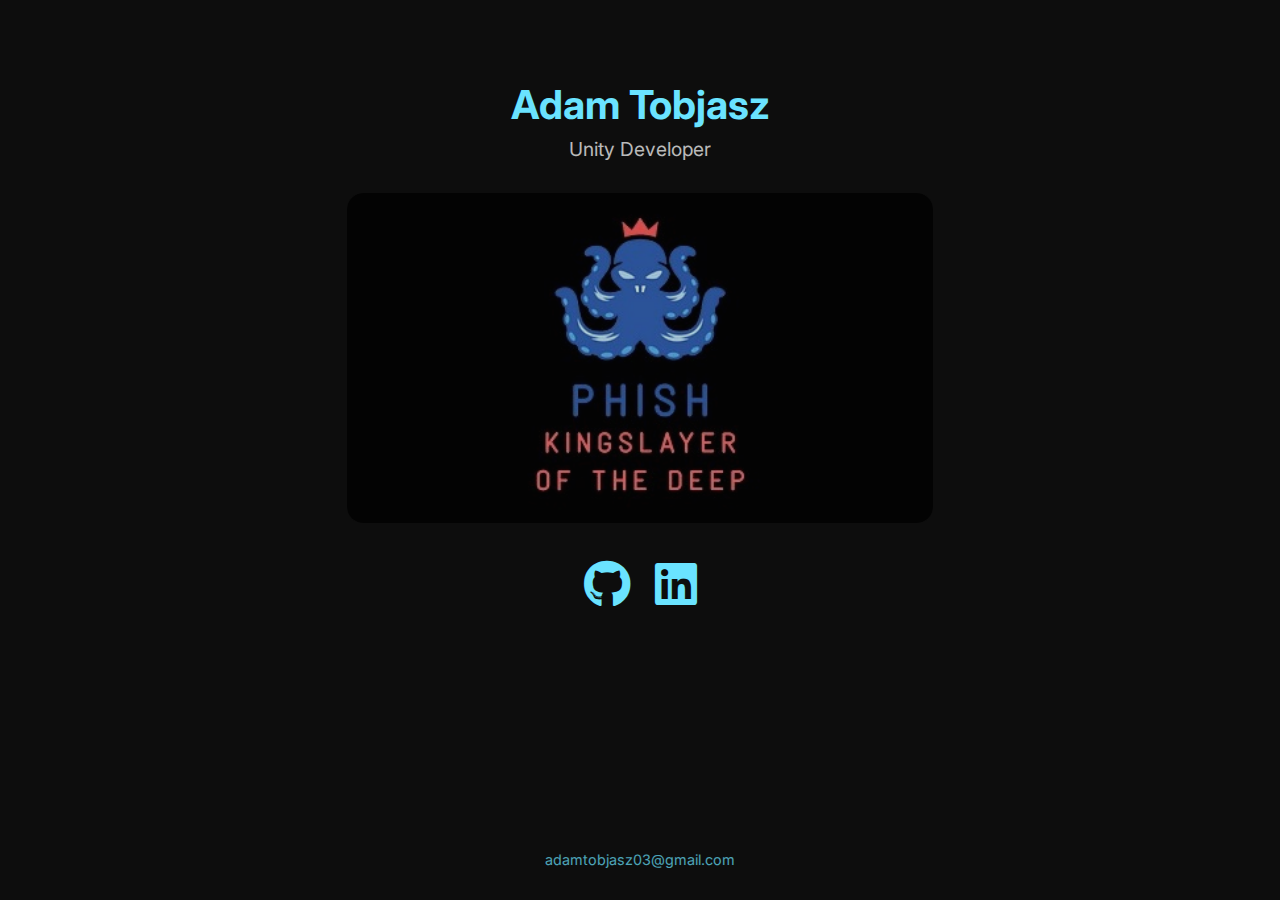
<file: index.html>
<!DOCTYPE html>
<html lang="pl">
<head>
    <meta charset="UTF-8">
    <meta name="viewport" content="width=device-width, initial-scale=1.0">
    <title>Adam Tobjasz – Portfolio</title>
    <link rel="stylesheet" href="styles/style.css">
    <link rel="stylesheet" href="https://cdnjs.cloudflare.com/ajax/libs/font-awesome/6.5.0/css/all.min.css">

</head>

<body>
<header>
    <h1><span class="accent">Adam Tobjasz</span></h1>
    <p class="subtitle">Unity Developer</p>
</header>

<main>
    <section class="projects">
        <a href="projekt1.html" class="project-card">
            <img src="images/phish.jpg" alt="Phish">
            <div class="overlay">
                <h2>Phish</h2>
                <p>Dynamiczny FPS na silniku Unity</p>
            </div>
        </a>
        <!--
        <div class="project-card placeholder">
            <div class="overlay">
                <h2>Wkrótce</h2>
                <p></p>
            </div>
        </div>
        
        <div class="project-card placeholder">
            <div class="overlay">
                <h2>Wkrótce</h2>
                <p></p>
            </div>
        </div>
        -->
    </section>
    
    <div class="socials">
        <a href="https://github.com/Moniuszk0" target="_blank" title="GitHub">
            <i class="fa-brands fa-github"></i>
        </a>
        <a href="https://www.linkedin.com/in/adamtobjasz" target="_blank" title="LinkedIn">
            <i class="fa-brands fa-linkedin"></i>
        </a>
    </div>
</main>

<footer>
    <p><a href="mailto:adamtobjasz03@gmail.com">adamtobjasz03@gmail.com</a></p>
</footer>
</body>
</html>
</file>
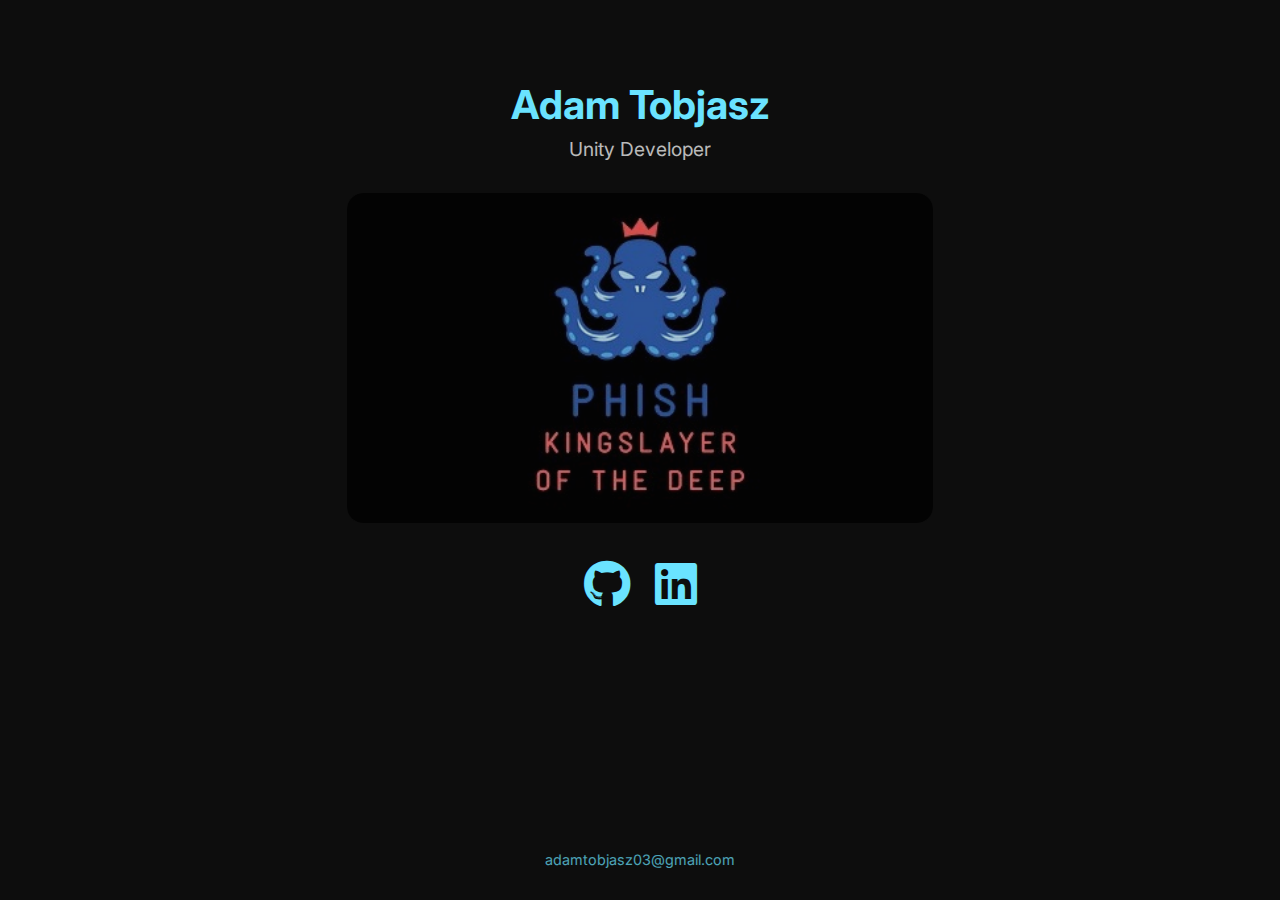
<file: Index.html>
<!DOCTYPE html>
<html lang="pl">
<head>
    <meta charset="UTF-8">
    <meta name="viewport" content="width=device-width, initial-scale=1.0">
    <title>Adam Tobjasz – Portfolio</title>
    <link rel="stylesheet" href="style.css">
    <link rel="stylesheet" href="https://cdnjs.cloudflare.com/ajax/libs/font-awesome/6.5.0/css/all.min.css">

</head>

<body>
<header>
    <h1><span class="accent">Adam Tobjasz</span></h1>
    <p class="subtitle">Unity Developer</p>
</header>

<main>
    <section class="projects">
        <a href="projekt1.html" class="project-card">
            <img src="images/phish.jpg" alt="Phish">
            <div class="overlay">
                <h2>Phish</h2>
                <p>Dynamiczny FPS na silniku Unity</p>
            </div>
        </a>
        <!--
        <div class="project-card placeholder">
            <div class="overlay">
                <h2>Wkrótce</h2>
                <p></p>
            </div>
        </div>
        
        <div class="project-card placeholder">
            <div class="overlay">
                <h2>Wkrótce</h2>
                <p></p>
            </div>
        </div>
        -->
    </section>
    
    <div class="socials">
        <a href="https://github.com/Moniuszk0" target="_blank" title="GitHub">
            <i class="fa-brands fa-github"></i>
        </a>
        <a href="https://www.linkedin.com/in/adamtobjasz" target="_blank" title="LinkedIn">
            <i class="fa-brands fa-linkedin"></i>
        </a>
    </div>
</main>

<footer>
    <p><a href="mailto:adamtobjasz03@gmail.com">adamtobjasz03@gmail.com</a></p>
</footer>
</body>
</html>
</file>
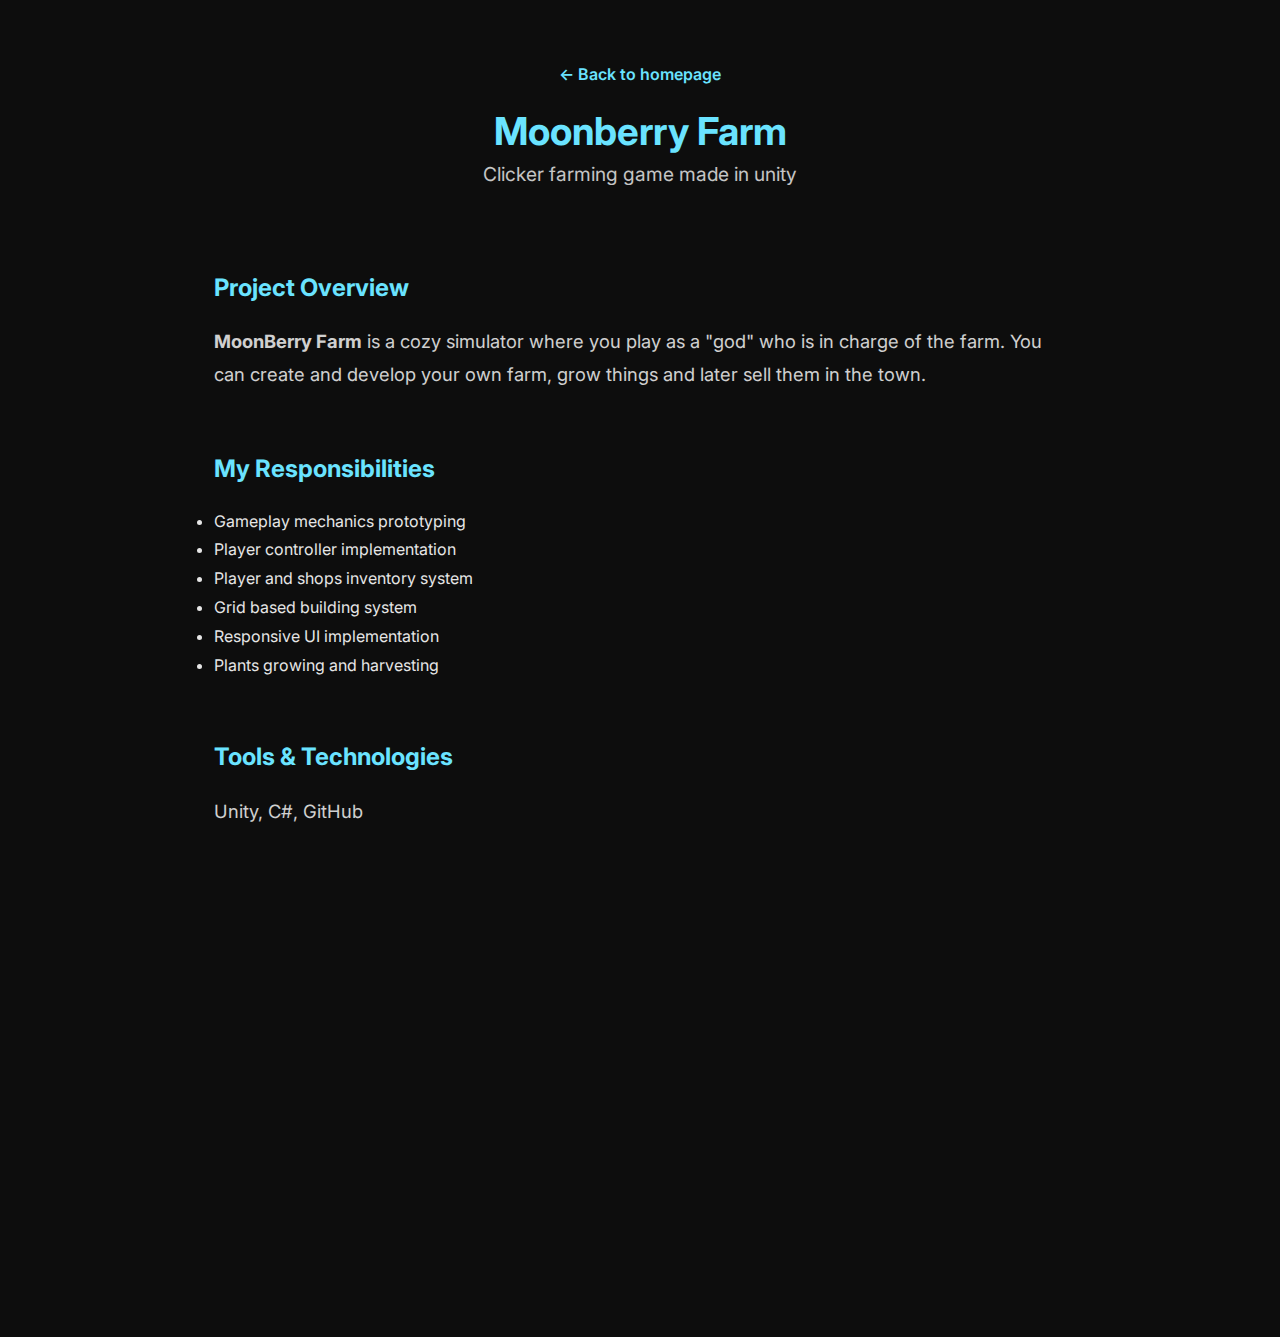
<file: projekt2.html>
<!DOCTYPE html>
<html lang="en">
<head>
    <meta charset="UTF-8">
    <meta name="viewport" content="width=device-width, initial-scale=1.0">
    <title>Project Two – Adam Tobjasz</title>
    <link rel="stylesheet" href="styles/style1.css">
    <link rel="stylesheet" href="https://cdnjs.cloudflare.com/ajax/libs/font-awesome/6.5.0/css/all.min.css">
</head>

<body>

<header class="fade-in">
    <a href="index.html" class="back">← Back to homepage</a>
    <h1>Moonberry Farm</h1>
    <p class="subtitle">Clicker farming game made in unity</p>
</header>

<main>

    <section class="reveal">
        <h2>Project Overview</h2>
        <p>
            <strong>MoonBerry Farm</strong> is a cozy simulator where you play as a "god" who is in charge of the farm. You can create and develop your own farm, grow things and later sell them in the town.
        </p>
    </section>

    <section class="reveal">
        <h2>My Responsibilities</h2>
        <ul>
            <li>Gameplay mechanics prototyping</li>
            <li>Player controller implementation</li>
            <li>Player and shops inventory system</li>
            <li>Grid based building system</li>
            <li>Responsive UI implementation</li>
            <li>Plants growing and harvesting</li>
        </ul>
    </section>

    <section class="reveal">
        <h2>Tools & Technologies</h2>
        <p>Unity, C#, GitHub</p>
    </section>

    <section class="project-images reveal">
        <img src="images/moonberry_farm.png" alt="Gameplay screenshot">
        <img src="images/Pumpkin.png" alt="Gameplay screenshot">
    </section>

</main>

<footer class="fade-in-delay">
    <p><a href="mailto:adamtobjasz03@gmail.com">adamtobjasz03@gmail.com</a></p>
</footer>

<script>
    const reveals = document.querySelectorAll(".reveal");

    const observer = new IntersectionObserver(entries => {
        entries.forEach(entry => {
            if (entry.isIntersecting) {
                entry.target.classList.add("active");
                observer.unobserve(entry.target);
            }
        });
    }, { threshold: 0.15 });

    reveals.forEach(el => observer.observe(el));
</script>

</body>
</html>
</file>
<file: styles/style.css>
@import url('https://fonts.googleapis.com/css2?family=Inter:wght@400;600&display=swap');

:root {
    --bg-color: #0d0d0d;
    --text-color: #e6e6e6;
    --accent-color: #6ae3ff;
    --card-bg: #1a1a1a;
    --hover-bg: rgba(255, 255, 255, 0.08);
}

* {
    margin: 0;
    padding: 0;
    box-sizing: border-box;
}

body {
    font-family: 'Inter', sans-serif;
    background-color: var(--bg-color);
    color: var(--text-color);
    min-height: 100vh;
    display: flex;
    flex-direction: column;
    align-items: center;
}

header {
    text-align: center;
    padding: 5rem 1rem 2rem;
}

h1 {
    font-size: 2.5rem;
    margin-bottom: 0.5rem;
}

.accent {
    color: var(--accent-color);
}

.subtitle {
    font-size: 1.2rem;
    opacity: 0.8;
}

.projects {
    display: grid;
    grid-template-columns: repeat(auto-fit, minmax(280px, 1fr));
    gap: 2rem;
    width: 100%;
    max-width: 1000px;
    padding: 0rem 0;
    display: flex;
}

.project-card {
    position: relative;
    overflow: hidden;
    border-radius: 16px;
    background: var(--card-bg);
    transition: transform 0.3s ease, box-shadow 0.3s ease;
    aspect-ratio: 16/9;
}

.project-card img {
    width: 100%;
    height: 100%;
    object-fit: cover;
    display: block;
    opacity: 0.85;
    transition: opacity 0.3s ease;
}

.project-card:hover img {
    opacity: 0.3;
}

.overlay {
    position: absolute;
    inset: 0;
    display: flex;
    flex-direction: column;
    justify-content: center;
    align-items: center;
    text-align: center;
    padding: 1rem;
    opacity: 0;
    transition: opacity 0.3s ease;
}

.project-card:hover .overlay {
    opacity: 1;
}

.overlay h2 {
    color: var(--accent-color);
    margin-bottom: 0.5rem;
}

.overlay p {
    color: var(--text-color);
}

.project-card:hover {
    transform: translateY(-5px);
    box-shadow: 0 4px 20px rgba(0,0,0,0.4);
}

.placeholder {
    background: var(--card-bg);
    display: flex;
    justify-content: center;
    align-items: center;
}

.placeholder .overlay {
    opacity: 1;
}

footer {
    margin-top: auto;
    text-align: center;
    padding: 2rem 0;
    opacity: 0.7;
    font-size: 0.9rem;
}

footer a {
    color: var(--accent-color);
    text-decoration: none;
}
footer a:hover {
    text-decoration: underline;
}
.socials {
    margin-top: 2rem;
    display: flex;
    justify-content: center;
    gap: 1.5rem;
}

.socials a {
    color: var(--accent-color);
    font-size: 3rem;
    transition: transform 0.2s ease, opacity 0.2s ease;
}

.socials a:hover {
    opacity: 0.8;
    transform: translateY(-3px);
}

footer {
    text-align: center;
    padding: 2rem 1rem;
    font-size: 0.9rem;
    color: #aaa;
}

footer a {
    color: var(--accent-color);
    text-decoration: none;
}

footer a:hover {
    text-decoration: underline;
}
</file>
<file: style.css>
@import url('https://fonts.googleapis.com/css2?family=Inter:wght@400;600&display=swap');

:root {
    --bg-color: #0d0d0d;
    --text-color: #e6e6e6;
    --accent-color: #6ae3ff;
    --card-bg: #1a1a1a;
    --hover-bg: rgba(255, 255, 255, 0.08);
}

* {
    margin: 0;
    padding: 0;
    box-sizing: border-box;
}

body {
    font-family: 'Inter', sans-serif;
    background-color: var(--bg-color);
    color: var(--text-color);
    min-height: 100vh;
    display: flex;
    flex-direction: column;
    align-items: center;
}

header {
    text-align: center;
    padding: 5rem 1rem 2rem;
}

h1 {
    font-size: 2.5rem;
    margin-bottom: 0.5rem;
}

.accent {
    color: var(--accent-color);
}

.subtitle {
    font-size: 1.2rem;
    opacity: 0.8;
}

.projects {
    display: grid;
    grid-template-columns: repeat(auto-fit, minmax(280px, 1fr));
    gap: 2rem;
    width: 100%;
    max-width: 1000px;
    padding: 0rem 0;
    display: flex;
}

.project-card {
    position: relative;
    overflow: hidden;
    border-radius: 16px;
    background: var(--card-bg);
    transition: transform 0.3s ease, box-shadow 0.3s ease;
    aspect-ratio: 16/9;
}

.project-card img {
    width: 100%;
    height: 100%;
    object-fit: cover;
    display: block;
    opacity: 0.85;
    transition: opacity 0.3s ease;
}

.project-card:hover img {
    opacity: 0.3;
}

.overlay {
    position: absolute;
    inset: 0;
    display: flex;
    flex-direction: column;
    justify-content: center;
    align-items: center;
    text-align: center;
    padding: 1rem;
    opacity: 0;
    transition: opacity 0.3s ease;
}

.project-card:hover .overlay {
    opacity: 1;
}

.overlay h2 {
    color: var(--accent-color);
    margin-bottom: 0.5rem;
}

.project-card:hover {
    transform: translateY(-5px);
    box-shadow: 0 4px 20px rgba(0,0,0,0.4);
}

.placeholder {
    background: var(--card-bg);
    display: flex;
    justify-content: center;
    align-items: center;
}

.placeholder .overlay {
    opacity: 1;
}

footer {
    margin-top: auto;
    text-align: center;
    padding: 2rem 0;
    opacity: 0.7;
    font-size: 0.9rem;
}

footer a {
    color: var(--accent-color);
    text-decoration: none;
}
footer a:hover {
    text-decoration: underline;
}
.socials {
    margin-top: 2rem;
    display: flex;
    justify-content: center;
    gap: 1.5rem;
}

.socials a {
    color: var(--accent-color);
    font-size: 3rem;
    transition: transform 0.2s ease, opacity 0.2s ease;
}

.socials a:hover {
    opacity: 0.8;
    transform: translateY(-3px);
}

footer {
    text-align: center;
    padding: 2rem 1rem;
    font-size: 0.9rem;
    color: #aaa;
}

footer a {
    color: var(--accent-color);
    text-decoration: none;
}

footer a:hover {
    text-decoration: underline;
}
</file>
<file: styles/style1.css>
@import url('https://fonts.googleapis.com/css2?family=Inter:wght@400;600&display=swap');

:root {
    --bg-color: #0d0d0d;
    --text-color: #e6e6e6;
    --accent-color: #6ae3ff;
    --card-bg: #1a1a1a;
}

* {
    margin: 0;
    padding: 0;
    box-sizing: border-box;
}

body {
    font-family: 'Inter', sans-serif;
    background-color: var(--bg-color);
    color: var(--text-color);
    min-height: 100vh;
    display: flex;
    flex-direction: column;
}

header {
    text-align: center;
    padding: 4rem 1rem 2rem;
}

h1 {
    font-size: 2.4rem;
    color: var(--accent-color);
    margin-bottom: 0.5rem;
}

.subtitle {
    font-size: 1.2rem;
    opacity: 0.85;
}

main {
    max-width: 900px;
    margin: 3rem auto 5rem;
    padding: 0 1.5rem;
    line-height: 1.8;
}

section {
    margin-bottom: 3.5rem;
}

h2 {
    font-size: 1.5rem;
    color: var(--accent-color);
    margin-bottom: 1rem;
}

p {
    font-size: 1.15rem;
    opacity: 0.9;
}

/* ===== LISTA Z FILMAMI ===== */

.video-list {
    list-style: none;
    padding: 0;
}

.video-list li {
    margin-bottom: 2.5rem;
    font-size: 1.15rem;
}

.video-list video {
    display: block;
    margin-top: 12px;
    width: 100%;
    max-width: 700px;
    aspect-ratio: 16 / 9;
    object-fit: cover;
    border-radius: 14px;
    box-shadow: 0 10px 30px rgba(0, 0, 0, 0.5);
}

/* =========================== */

.back {
    display: inline-block;
    margin-bottom: 1.5rem;
    color: var(--accent-color);
    text-decoration: none;
    font-weight: 600;
}

.project-images {
    display: grid;
    grid-template-columns: 1fr 1fr;
    gap: 1.8rem;
}

.project-images img {
    width: 100%;
    aspect-ratio: 16 / 9;
    border-radius: 16px;
    object-fit: cover;
    box-shadow: 0 10px 30px rgba(0, 0, 0, 0.45);
}

@media (max-width: 700px) {
    .project-images {
        grid-template-columns: 1fr;
    }
}

.links {
    display: flex;
    gap: 1.2rem;
    flex-wrap: wrap;
}

.links a {
    display: inline-flex;
    align-items: center;
    gap: 0.6rem;
    padding: 0.7rem 1.4rem;
    background: var(--card-bg);
    color: var(--accent-color);
    border-radius: 10px;
    text-decoration: none;
    font-weight: 500;
}

footer {
    margin-top: auto;
    text-align: center;
    padding: 2rem 1rem;
    opacity: 0.7;
}

.fade-in {
    animation: fadeIn 1s ease forwards;
}

.fade-in-delay {
    opacity: 0;
    animation: fadeIn 1s ease forwards;
    animation-delay: 0.6s;
}

@keyframes fadeIn {
    from {
        opacity: 0;
        transform: translateY(15px);
    }
    to {
        opacity: 1;
        transform: translateY(0);
    }
}

.reveal {
    opacity: 0;
    transform: translateY(40px);
    transition: opacity 0.8s ease, transform 0.8s ease;
}

.reveal.active {
    opacity: 1;
    transform: translateY(0);
}
</file>
